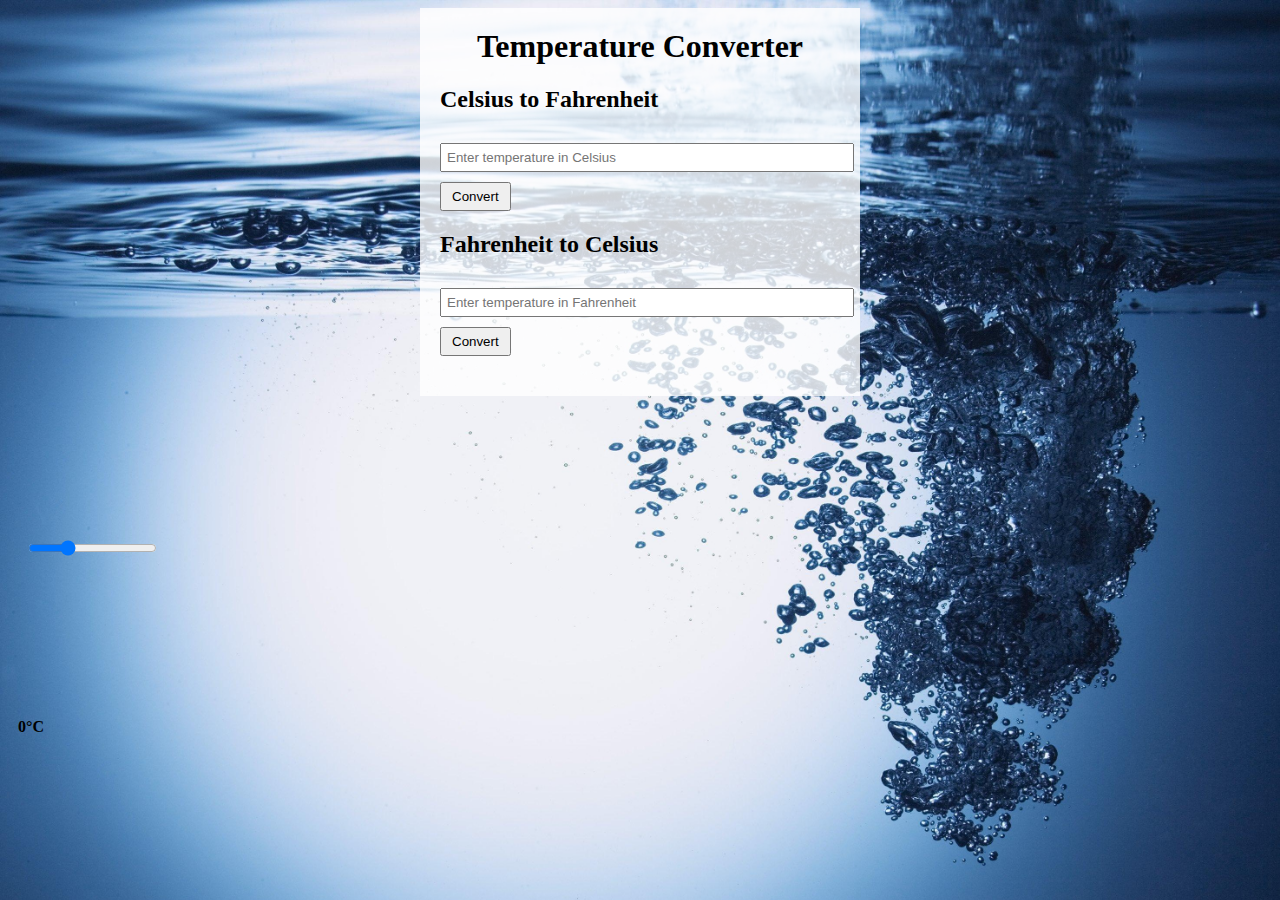
<file: temp_index2.html>
<!DOCTYPE html>
<html>

<head>
  <title>Temperature Converter</title>
  <link rel="stylesheet" type="text/css" href="styles.css">
</head>

<body>
  <div class="converter">
    <h1>Temperature Converter</h1>
    <h2>Celsius to Fahrenheit</h2>
    <input type="text" id="celsius" placeholder="Enter temperature in Celsius">
    <button onclick="celsiusToFahrenheit()">Convert</button>
    <h2>Fahrenheit to Celsius</h2>
    <input type="text" id="fahrenheit" placeholder="Enter temperature in Fahrenheit">
    <button onclick="fahrenheitToCelsius()">Convert</button>
    <h3 id="result"></h3>
  </div>

  <div class="thermometer">
    <input type="range" min="-40" max="100" value="0" id="slider" oninput="updateTemperature()">
    <p id="sliderValue">0°C</p>
  </div>

  <script>
    function celsiusToFahrenheit() {
      var celsiusInput = document.getElementById("celsius").value;
      var fahrenheit = (celsiusInput * 9 / 5) + 32;
      document.getElementById("result").innerText = celsiusInput + "°C is " + fahrenheit + "°F";
    }

    function fahrenheitToCelsius() {
      var fahrenheitInput = document.getElementById("fahrenheit").value;
      var celsius = (fahrenheitInput - 32) * 5 / 9;
      document.getElementById("result").innerText = fahrenheitInput + "°F is " + celsius + "°C";
    }

    function updateTemperature() {
      var sliderValue = document.getElementById("slider").value;
      document.getElementById("sliderValue").innerText = sliderValue + "°C";
    }
  </script>
</body>

</html>
</file>
<file: styles.css>
body {
    background-image: url('background1.jpg');
    background-repeat: no-repeat;
    background-size: cover;
  }
  
  .converter {
    width: 400px;
    margin: 0 auto;
    padding: 20px;
    background-color: rgba(255, 255, 255, 0.8);
  }
  
  h1 {
    text-align: center;
    margin-top: 0;
  }
  
  h2 {
    margin-top: 20px;
  }
  
  input[type="text"] {
    width: 100%;
    padding: 5px;
    margin-top: 10px;
  }
  
  button {
    margin-top: 10px;
    padding: 5px 10px;
  }
  
  h3 {
    margin-top: 20px;
    text-align: center;
  }
  
  .slider-container {
    display: flex;
    align-items: center;
    margin-top: 20px;
  }
  
  #slider {
    height: 300px;
    margin-left: 20px;
  }
  
  #sliderValue {
    margin-left: 10px;
    font-weight: bold;
  }
</file>
